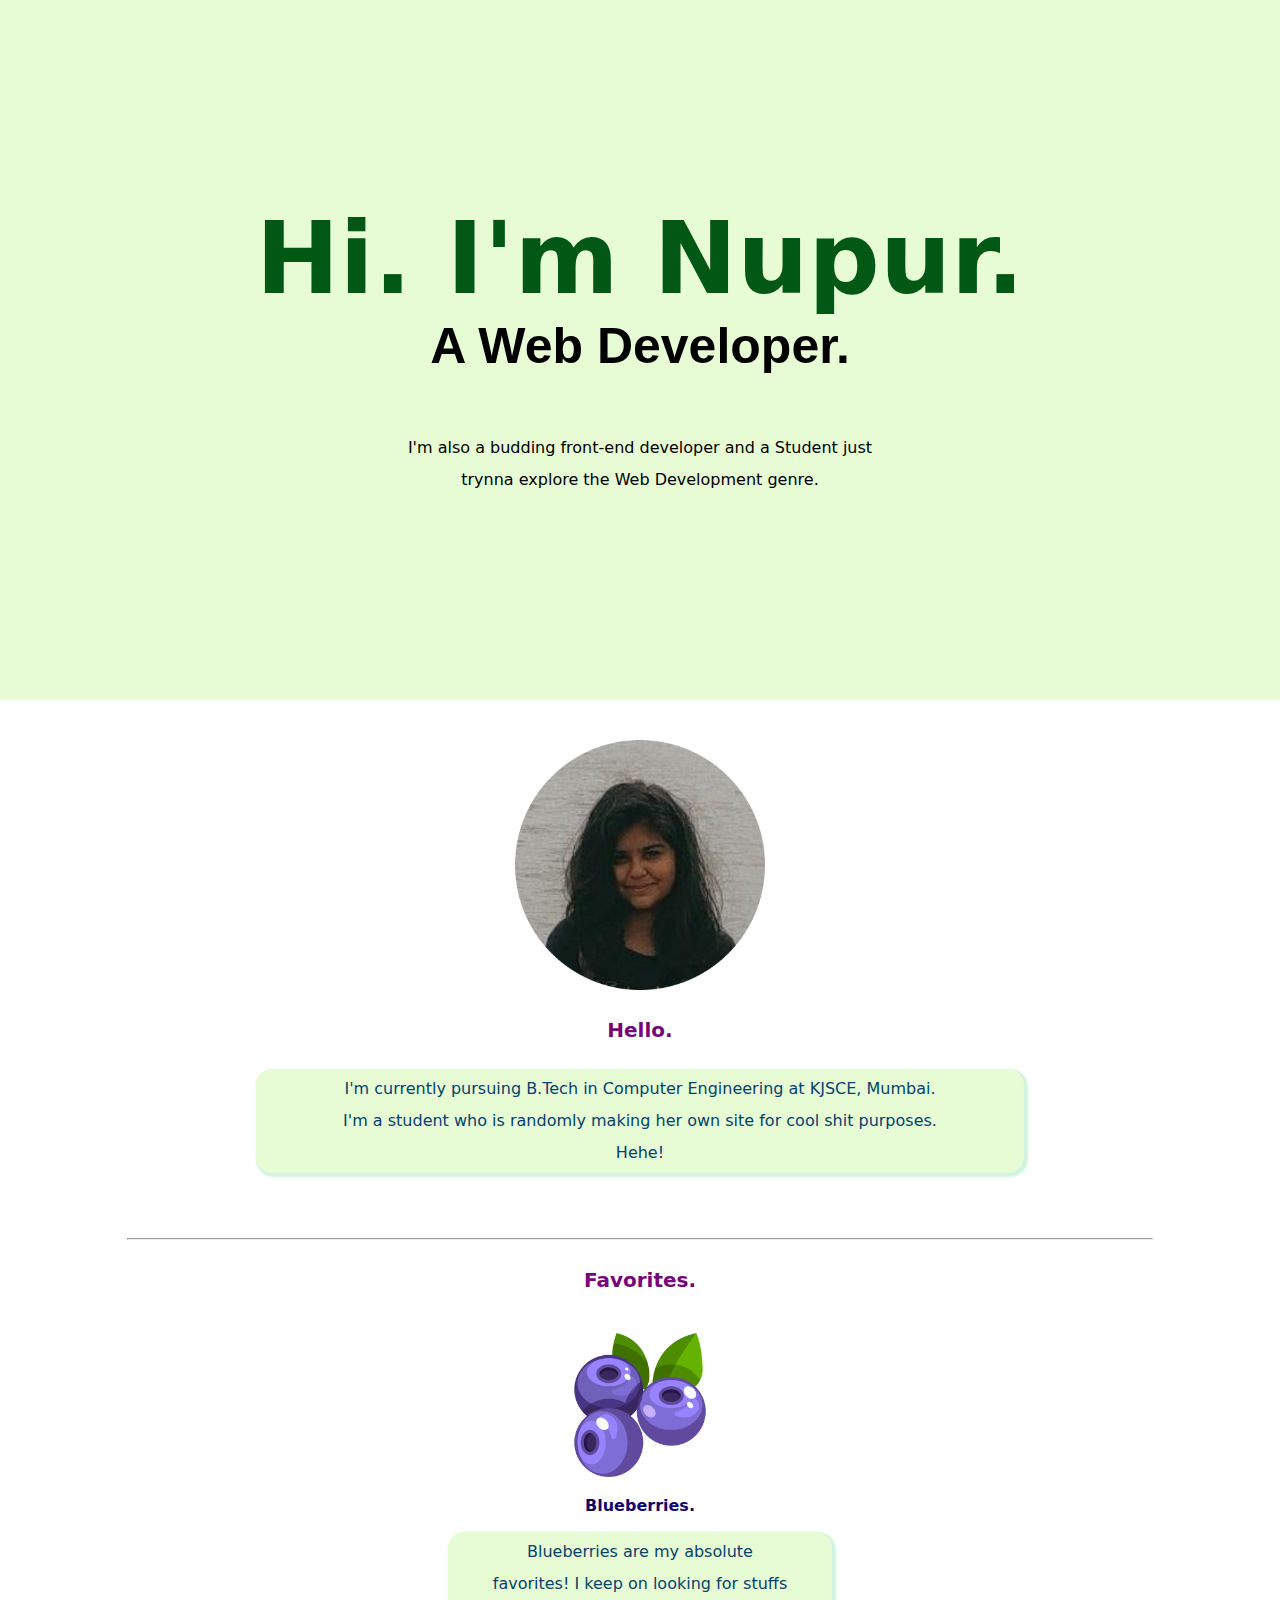
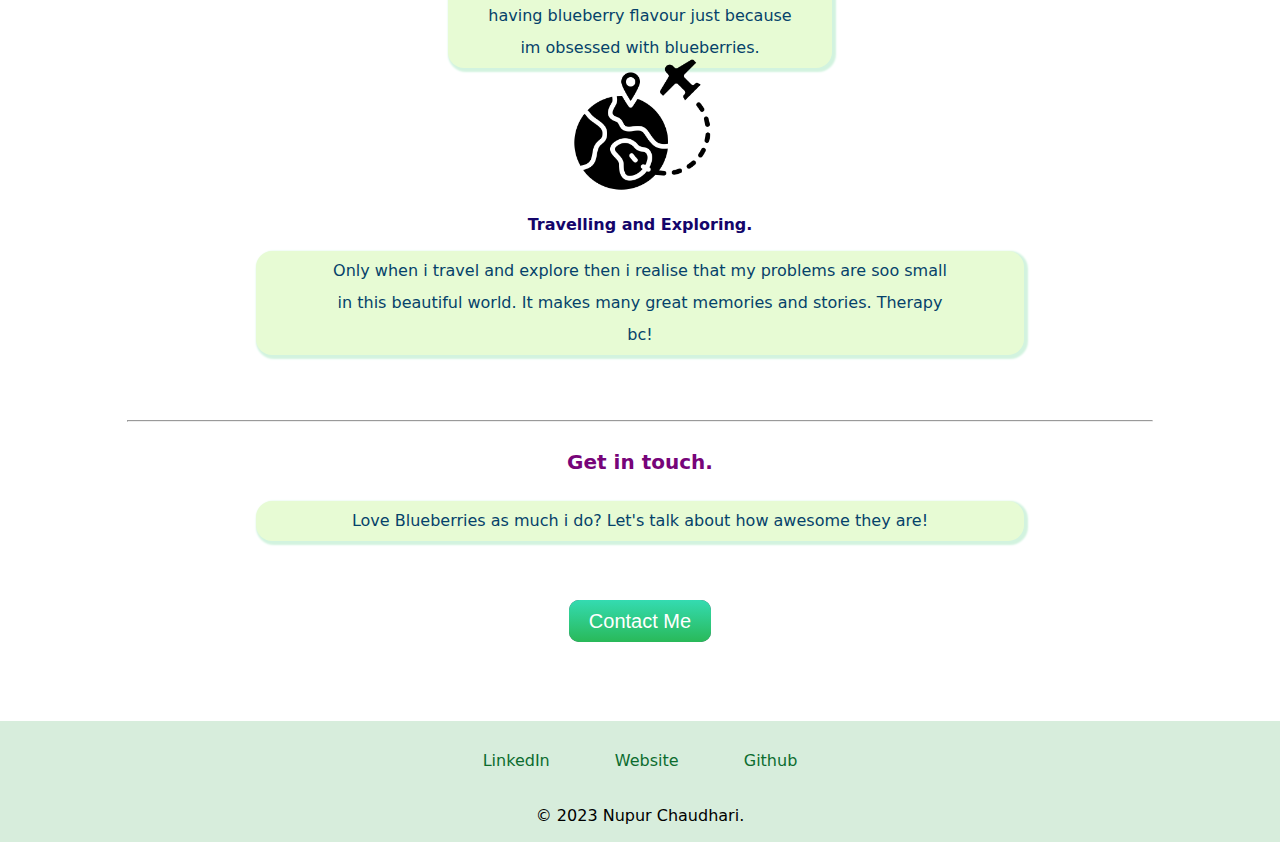
<file: index.html>
<html lang="en">
  <head>
    <meta charset="UTF-8" />
    <meta http-equiv="X-UA-Compatible" content="IE=edge" />
    <meta name="viewport" content="width=device-width, initial-scale=1.0" />
    <title>Nupur Chaudhari</title>
    <link rel="stylesheet" href="css/styles.css" />
    <link rel="icon" href="letter-n.png" />
    <link rel="preconnect" href="https://fonts.googleapis.com" />
    <link rel="preconnect" href="https://fonts.gstatic.com" crossorigin />
    <link
      href="https://fonts.googleapis.com/css2?family=Sacramento&display=swap"
      rel="stylesheet"
    />
  </head>
  <body>
    <div class="main">
      <div class="heaading">
        <h1 class="name">Hi. I'm Nupur.</h1>
        <h2 class="desc">A Web Developer.</h2>
      </div>
      <br /><br /><br />
      <p class="intro">
        <span class="italic-bold"
          >I'm also a budding front-end developer and a Student just trynna explore the Web Development genre.</span
        >
      </p>
    </div>

    <div>
      <img class="img1" src="croped nupur pp.png" alt="pp" />
      <p class="hello">Hello.</p>
      <br />
      <div class="info">
        <p class="who">
          I'm currently pursuing B.Tech in Computer Engineering at KJSCE,
          Mumbai. I'm a student who is randomly making her own site for cool
          shit purposes. Hehe!
        </p>
      </div>
    </div>
    <hr width="80%" />

    <p class="hello">Favorites.</p>

    <div class="blueberry-div">
      <img class="blueberry" src="blueberry.png" alt="" /><br />
      <p class="who1">Blueberries.</p>
      <br />
      <div class="info">
        <p class="who">
          Blueberries are my absolute favorites! I keep on looking for stuffs
          having blueberry flavour just because im obsessed with blueberries.
        </p>
      </div>
    </div>
    <br />
    <!-- <hr width="50%"> -->
    <div class="travel-div">
      <img class="blueberry" src="travel.png" alt="" />
      <br />
      <p class="who1">Travelling and Exploring.</p>
      <br />
      <div class="info">
        <p class="who">
          Only when i travel and explore then i realise that my problems are soo
          small in this beautiful world. It makes many great memories and
          stories. Therapy bc!
        </p>
      </div>
    </div>
    <hr width="80%" />

    <p class="hello">Get in touch.</p>
    <br />
    <div class="info">
      <p class="who">
        Love Blueberries as much i do? Let's talk about how awesome they are!
      </p>
    </div>

    <br />
    <br />
    <a class="contact" href="contact-me.html">Contact Me</a>
    <br />
    <div class="bottom">
       
    </div>
   
    <br /><br />

    <div class="end">
        <a href="https://www.linkedin.com/in/nupur-chaudhari-583a12263/"
        >LinkedIn</a
      >
      <a href="">Website</a>
      <a href="https://github.com/NupurItIs">Github</a>
      <p class="end">© 2023 Nupur Chaudhari.</p>
    </div>
  </body>
</html>
</file>
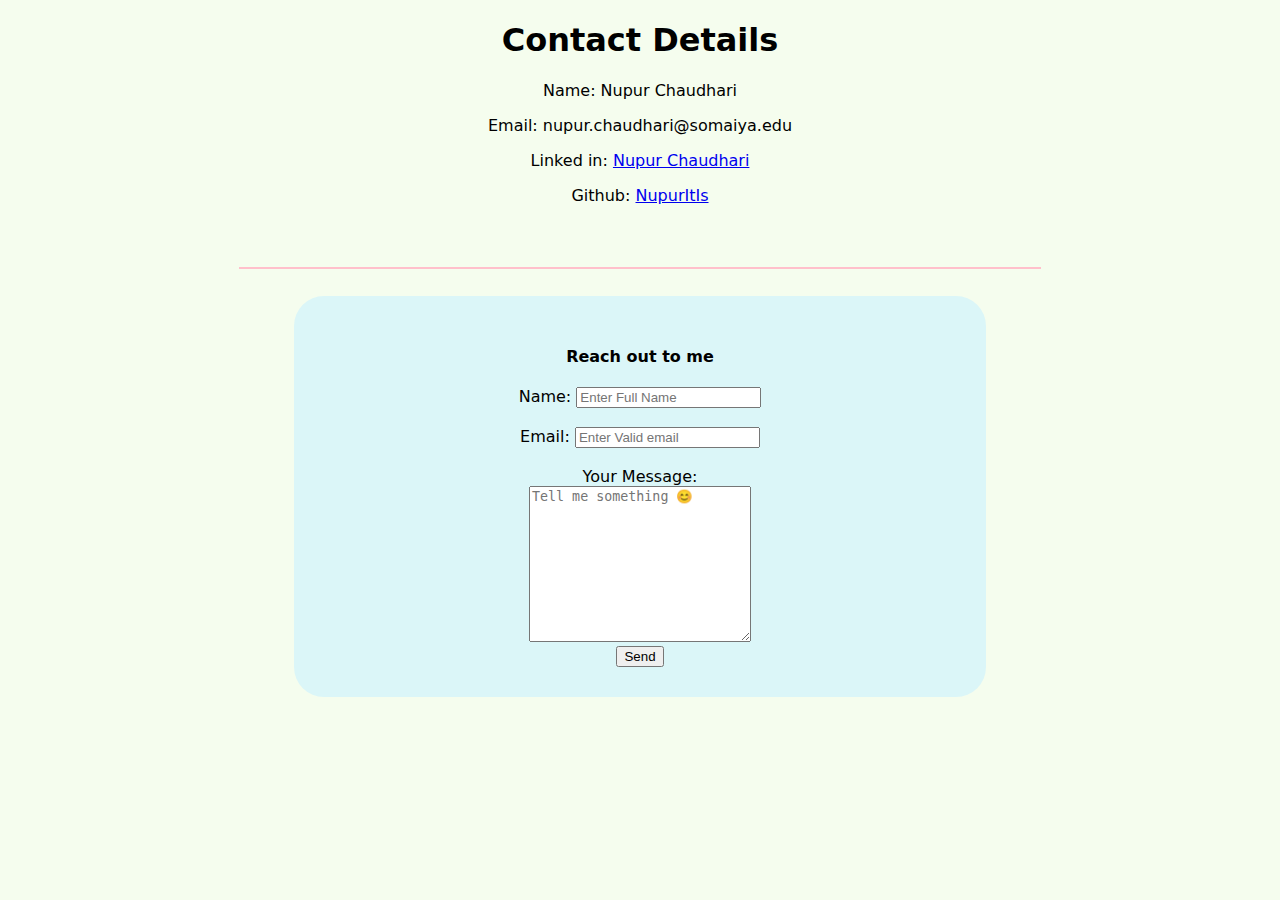
<file: contact-me.html>
<!DOCTYPE html>
<html lang="en">
<head>
    <meta charset="UTF-8">
    <meta http-equiv="X-UA-Compatible" content="IE=edge">
    <meta name="viewport" content="width=device-width, initial-scale=1.0">
    <title>Contact Details</title>
    <link rel="icon" href="letter-n.png" />
    <style>
        body{
            background-color: rgb(245, 253, 238);
            font-family: system-ui, -apple-system, BlinkMacSystemFont, 'Segoe UI', Roboto, Oxygen, Ubuntu, Cantarell, 'Open Sans', 'Helvetica Neue', sans-serif;
        }
        .reach{
            background-color: rgb(219, 246, 248);
            width: 50%;
            padding: 30px;
            border-radius: 30px;
        }
    </style>
</head>
<body>
    <center>
        <h1>Contact Details</h1>
        <p>Name: Nupur Chaudhari</p>
        <p>Email: nupur.chaudhari@somaiya.edu</p>
        <p>Linked in: <a href="https://www.linkedin.com/in/nupur-chaudhari-583a12263">Nupur Chaudhari</a></p>
        <p>Github: <a href="https://github.com/NupurItIs">NupurItIs</a></p>
    

        <br>
        <br>
        <hr color="pink" width="800">
        <br>
        <div class="reach">
            <h4>Reach out to me</h4>
        <form action="mailto:nupur.chaudhari@somaiya.edu" method="post" enctype="text/plain">
            <!-- sends a mail to .. posts the text ..  -->
        <label>Name:</label>
        <input type="text" name="Name " placeholder="Enter Full Name"> <br>
        <!-- name attribute se that text will be printed on mail along with the corresponding content that user types in 
        -->
        <br><label >Email:</label>
        <input type="email" name="Email id " id="" placeholder="Enter Valid email ">
        <br><br>

        <label for="">Your Message:</label>
        <br>
        <textarea name="Message:" id="" cols="25" rows="10" placeholder="Tell me something 😊"></textarea>
        <br>
        
        <input type="submit" name="" value="Send">
        </div>
        
        </form>
    </center>
</body>
</html>
</file>
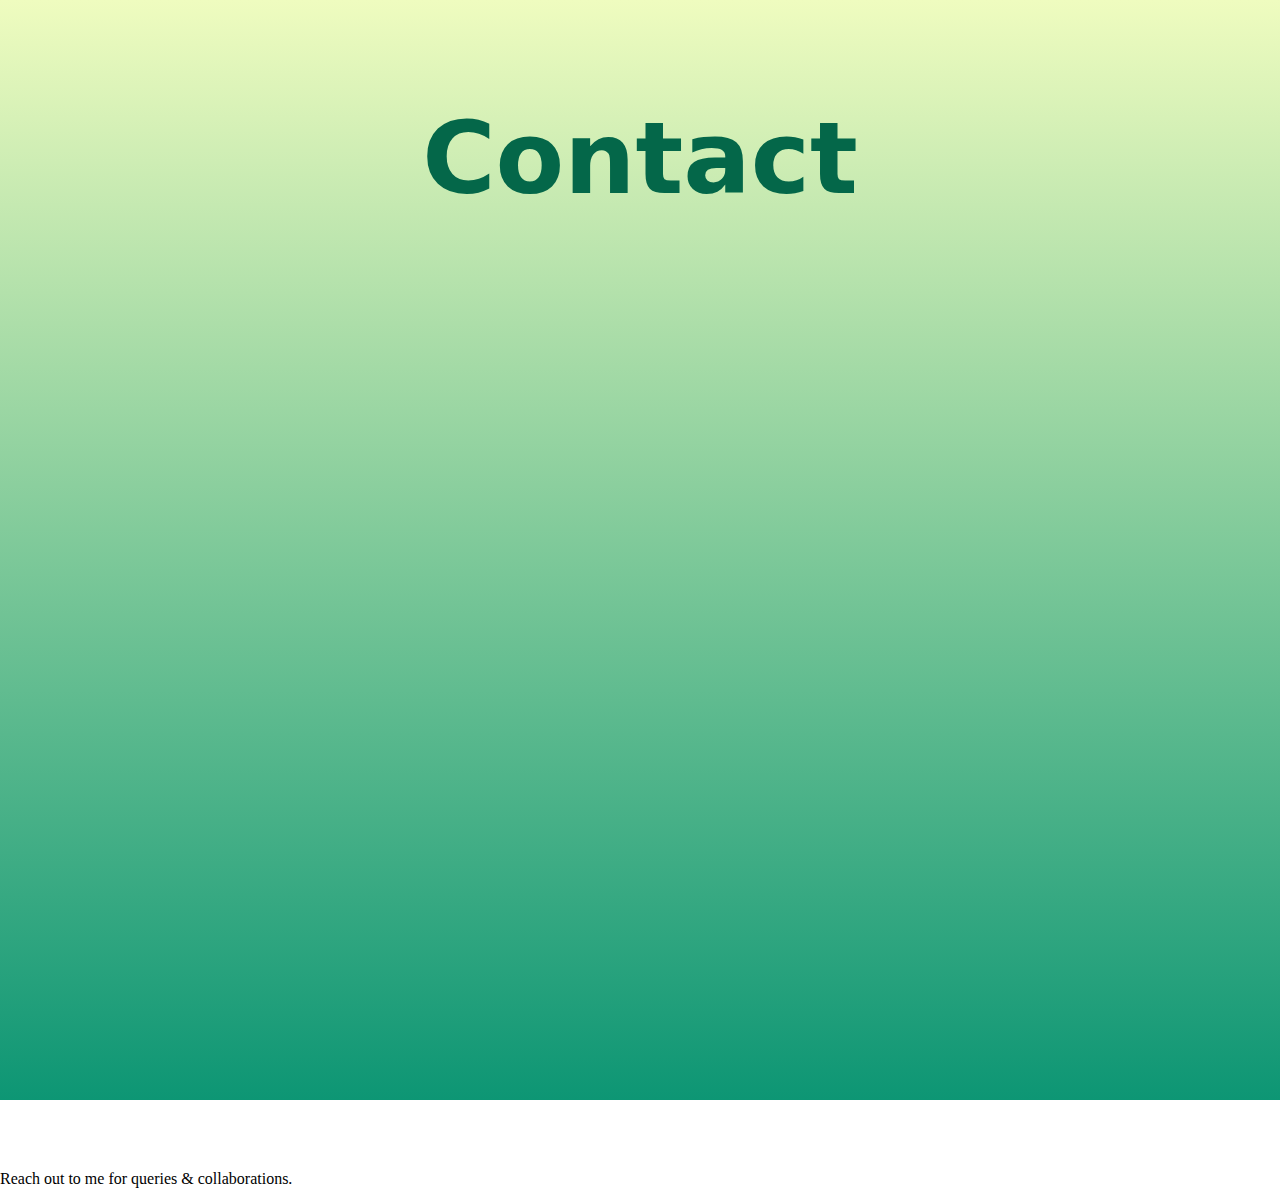
<file: contact.html>
<!DOCTYPE html>
<html lang="en">
<head>
    <meta charset="UTF-8">
    <meta http-equiv="X-UA-Compatible" content="IE=edge">
    <meta name="viewport" content="width=device-width, initial-scale=1.0">
    <title>Contact</title>
    <link rel="stylesheet" href="css/contact.css">
</head>
<body>
    <div id="body">
        <h1 class="heading">Contact</h1>
    </div id="desc">
        <br><br><br>
        <p class="intro"> <span class="italic-bold">Reach out to me for queries & collaborations.</span></p>
    </div>

    </div>
</body>
</html>
</file>
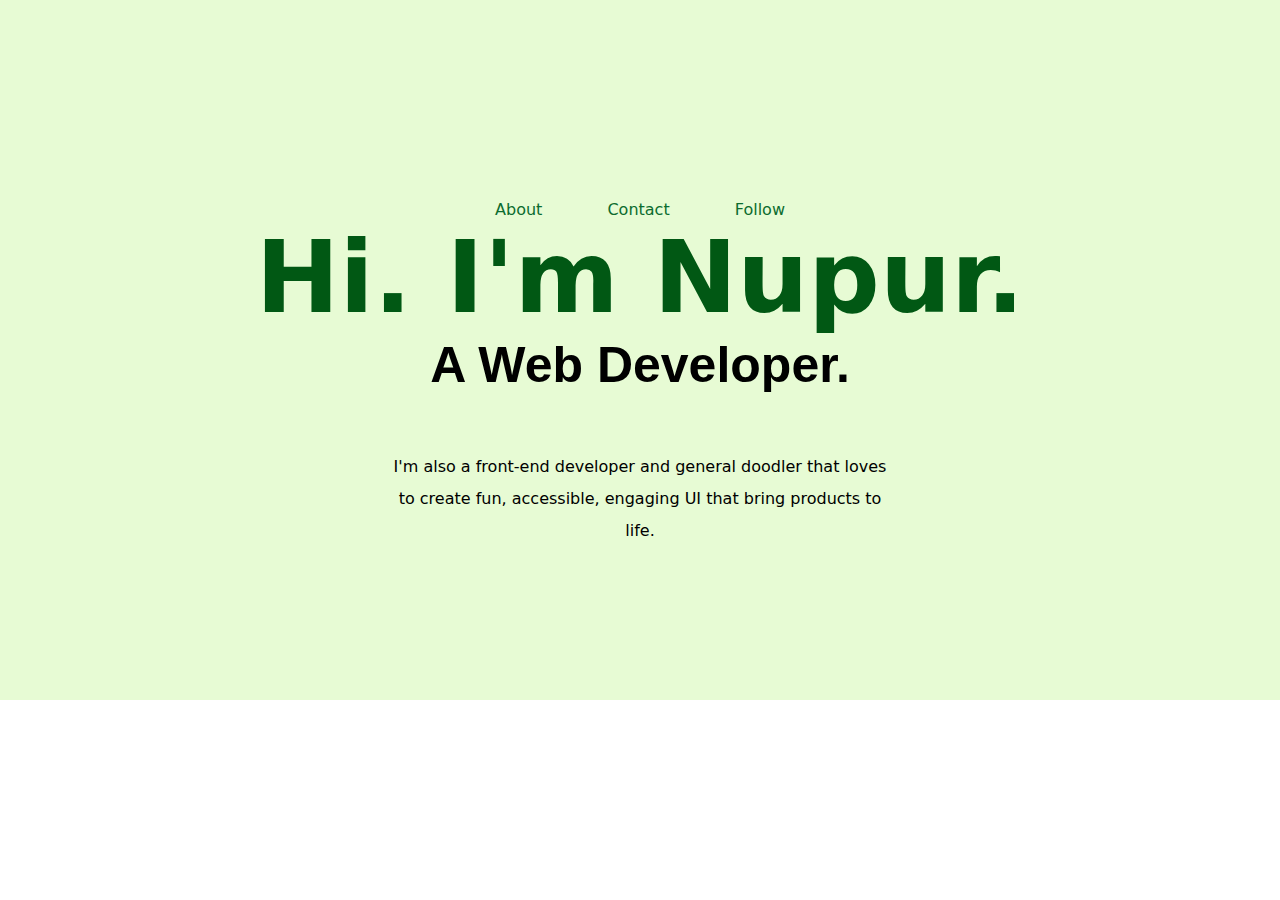
<file: index2.html>
<!DOCTYPE html>
<html lang="en">
<head>
    <meta charset="UTF-8">
    <meta http-equiv="X-UA-Compatible" content="IE=edge">
    <meta name="viewport" content="width=device-width, initial-scale=1.0">
    <title>Nupur Chaudhari</title>
    <link rel="stylesheet" href="css/styles.css">
    <link rel="icon" href="letter-n.png" />
</head>
<body>
    <div class="main">
        <nav>
            <a href="">About</a>
            <a href="contact.html">Contact</a>
            <a href="">Follow</a>
        </nav>
        <div class="heaading">
            <h1 class="name">Hi. I'm Nupur.</h1> 
            <h2 class="desc">A Web Developer.</h2>
        </div>
        <br><br><br>
        <p class="intro"> <span class="italic-bold">I'm also a front-end developer and general doodler that loves to create fun, accessible, engaging UI that bring products to life.</span></p>
    </div>
</body>
</html>
</file>
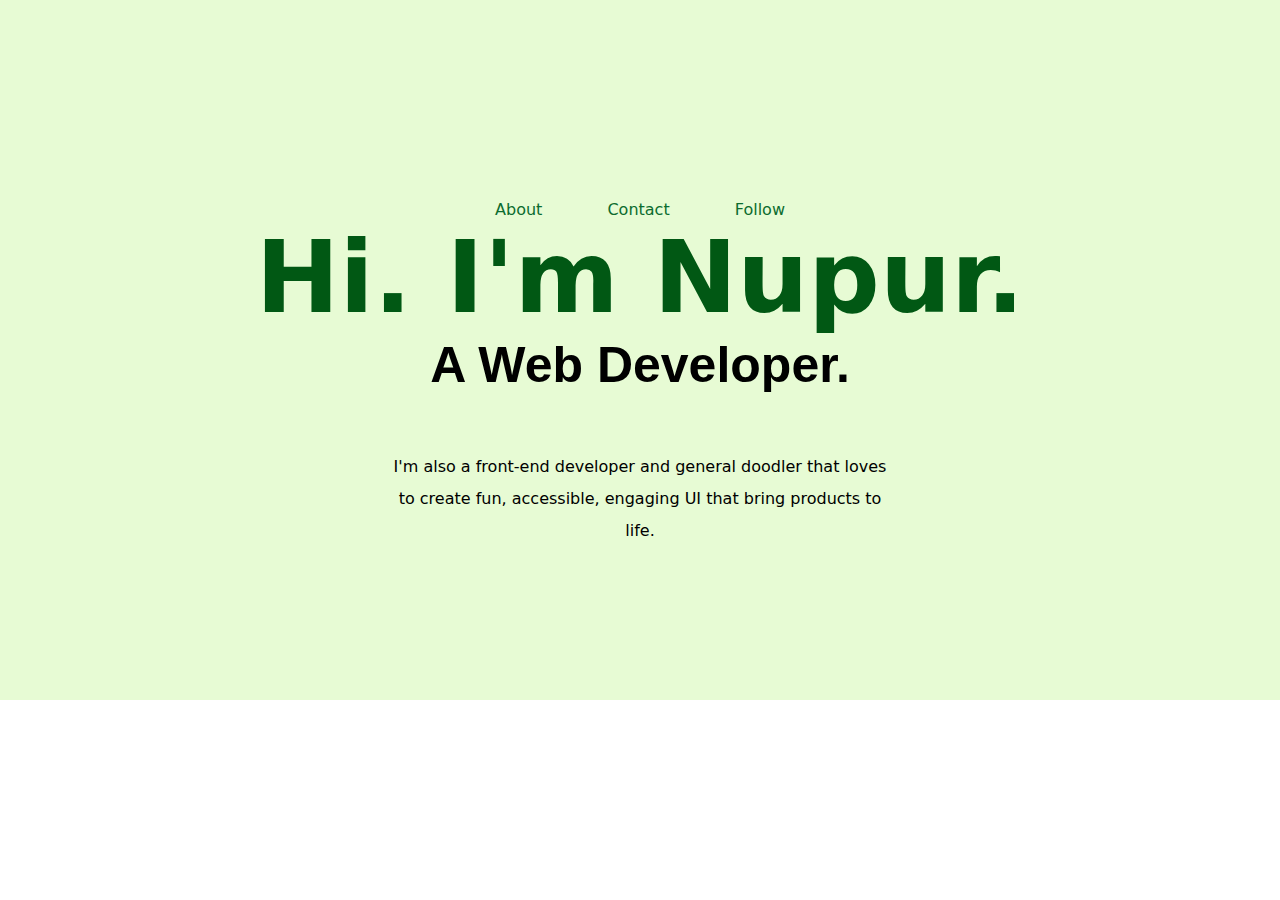
<file: second.html>
<!DOCTYPE html>
<html lang="en">
<head>
    <meta charset="UTF-8">
    <meta http-equiv="X-UA-Compatible" content="IE=edge">
    <meta name="viewport" content="width=device-width, initial-scale=1.0">
    <title>Nupur Chaudhari</title>
    <link rel="stylesheet" href="css/styles.css">
    <link rel="icon" href="letter-n.png" />
</head>
<body>
    <div class="main">
        <nav>
            <a href="">About</a>
            <a href="contact.html">Contact</a>
            <a href="">Follow</a>
        </nav>
        <div class="heaading">
            <h1 class="name">Hi. I'm Nupur.</h1> 
            <h2 class="desc">A Web Developer.</h2>
        </div>
        <br><br><br>
        <p class="intro"> <span class="italic-bold">I'm also a front-end developer and general doodler that loves to create fun, accessible, engaging UI that bring products to life.</span></p>
    </div>
</body>
</html>
</file>
<file: css/styles.css>
body{
    margin: 0px;
    text-align: center; /*centers all elements */
   font-family: system-ui, -apple-system, BlinkMacSystemFont, 'Segoe UI', Roboto, Oxygen, Ubuntu, Cantarell, 'Open Sans', 'Helvetica Neue', sans-serif;
   /* background-image: linear-gradient(rgba(0, 255, 106, 0.5), rgba(255, 255, 0, 0.5)) */
   /* background-color:  rgb(217, 248, 248); */

}


.main{
    background-color: rgb(231, 251, 212);
    /* background-image: url('images/bg.jpeg');
    background-image: url('images/bg.jpeg');
    background-repeat: no-repeat;
    background-position: center; 
    position: relative; */
    height: 500px;
    padding-top: 200px; /*what ever u write/ put willbe 300px from all sides */

}


.name{
    margin: 0; 
    /* font-family: 'Sacramento', cursive; */
    font-family: system-ui, -apple-system, BlinkMacSystemFont, 'Segoe UI', Roboto, Oxygen, Ubuntu, Cantarell, 'Open Sans', 'Helvetica Neue', sans-serif;
    font-weight: 700;
    color: rgb(1, 88, 20);
    font-size: 100px;

}
.desc{
    margin: 0;
    font-size: 50px;
    font-family: 'Trebuchet MS', 'Lucida Sans Unicode', 'Lucida Grande', 'Lucida Sans', Arial, sans-serif;

}

.intro{
    width:40%; /*isse rhs mai move ho gaya text*/
    margin: auto;   /*isse wapas property of center text align (body ko di gayi) apply ho gayi ..text beechmai aa gaya*/
    
}

nav{
    display:inline-block
    
}

a{
    color: black;
    text-decoration: none;
}
a:hover{
    color: rgb(54, 10, 164);
}
.img1{
    padding-top: 40px;
    width: 250px;
}
.info{
    background-color: rgb(231, 251, 212);
    width: 60%;
    align:center;
    display: inline-block;
    padding: 0;
    margin: 0;
    margin-bottom: 50px;
    border-radius: 1rem;
    box-shadow: 2px 2px 2px 2px #d2f3df;
}
.who{
    width:80%;
    text-align: center;
    display: inline-block;
    position: relative;
    margin: 4px;
    padding: 0;
    color: #05426a;

    
}
.who1{
    width:50%;
    text-align: center;
    display: inline-block;
    font-weight: bold;
    margin-bottom: 0;
    margin: 10px;
    color: #14056a;

}
.hello{
    text-decoration: solid;
    font-weight: bold;
    font-size: 20px;
    margin-bottom: 0;
    color: #770479;
}
.blueberry{
    width: 150px;
    padding-top: 30px;
    /* float: left; */
}
hr{
    margin-top: 15px;
   
    
}


.end{
    background-color: rgb(215, 237, 220);
    margin: 0;
    
    padding-top:  30px;
    padding-bottom: 5px;
    font-size: 1rem;
    /* font-family: monospace; */
}

.blueberry-div{
    width: 50%;
    margin: auto;
    height: 300px;
}

.contact{
    background: #415663;
  /* background-image: -webkit-linear-gradient(top, #d4e7f3, #2980b9);
  background-image: -moz-linear-gradient(top, #3498db, #2980b9);
  background-image: -ms-linear-gradient(top, #3498db, #2980b9);
  background-image: -o-linear-gradient(top, #3498db, #2980b9); */
  background-image: linear-gradient(to bottom, #34dbb1, #29b959);
  -webkit-border-radius: 28;
  -moz-border-radius: 28;
  border-radius: 10px;
  font-family: Arial;
  color: #ffffff;
  font-size: 20px;
  padding: 10px 20px 10px 20px;
  text-decoration: none;
 
}

.contact:hover {
  background: #3cb0fd;
  background-image: -webkit-linear-gradient(top, #3cb0fd, #3498db);
  background-image: -moz-linear-gradient(top, #3cb0fd, #3498db);
  background-image: -ms-linear-gradient(top, #3cb0fd, #3498db);
  background-image: -o-linear-gradient(top, #3cb0fd, #3498db);
  background-image: linear-gradient(to bottom, #3cb0fd, #3498db);
  text-decoration: none;
}
.bottom{
    margin: 50px;
}

a{
    margin: 30px;

    color:rgb(12, 108, 47) ;
}
p{
    line-height: 2;
}
</file>
<file: css/contact.css>
.heading{
    font-family: system-ui, -apple-system, BlinkMacSystemFont, 'Segoe UI', Roboto, Oxygen, Ubuntu, Cantarell, 'Open Sans', 'Helvetica Neue', sans-serif;
    font-size: 100px;
    font-weight: 700;
    color: rgb(4, 103, 73);
    margin: 0;
}
#body{
    background-image: linear-gradient(rgb(239, 252, 191),rgb(13, 150, 116));
    height: 1000px;
    width: 100%;
    margin: 0;
    text-align: center;
    padding-top: 100px;


}
body{
    margin: 0;
}
.desc{
    display: inline-block;
    position: absolute;
    text-align: center;
    
}
#desc{
    display: inline-block;
    position: absolute;
    text-align: center;
    top: 500px;

}
</file>
